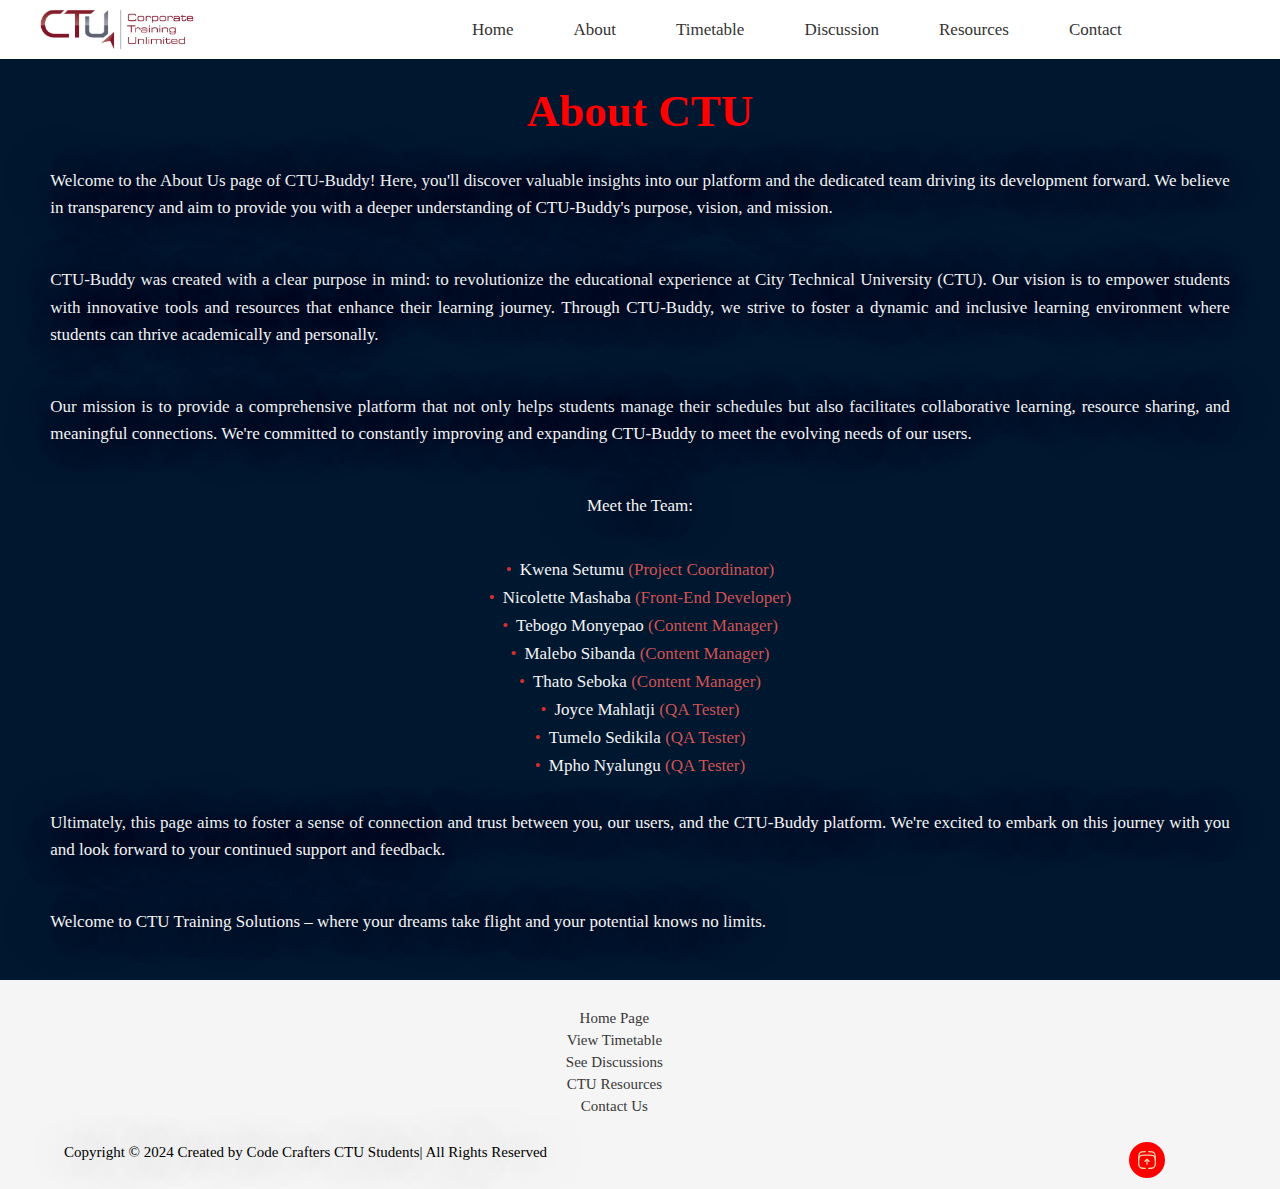
<file: about.html>
<!DOCTYPE html>
<html lang="en">
<head>
    <meta charset="UTF-8">
    <meta http-equiv="X-UA-Compatible" content="IE=edge">
    <meta name="viewport" content="width=device-width, initial-scale=1.0">
    
    <!-- Link to external stylesheet -->
    <link rel="stylesheet" href="styles.css">
    
    <!-- Title of the webpage -->
    <title>CTU | ABOUT</title>
</head>
<body>
    <!-- Header section -->
    <div class="header">
        <!-- Logo with link to homepage -->
        <a href="index.html" class="logo">
            <img src="/images/logo-02-2024.png" alt="CTU Logo">
        </a>

        <!-- Navigation menu -->
        <nav class="navbar" id="navbar">
            <a href="index.html">Home</a>
            <a href="#about">About</a>
            <a href="timetable.html">Timetable</a>
            <a href="discussion.html">Discussion</a>
            <a href="resources.html">Resources</a>
            <a href="contact.html">Contact</a>
        </nav>
    </div>

    <!-- About section -->
    <section class="about" id="about">
        <!-- Main heading -->
        <h1 class="about" id="about">
            About CTU
        </h1>

        <!-- Paragraphs providing information about CTU-Buddy -->
        <p class="about" id="about">
            Welcome to the About Us page of CTU-Buddy! Here, you'll discover valuable insights into our platform and the dedicated team driving its development forward. We believe in transparency and aim to provide you with a deeper understanding of CTU-Buddy's purpose, vision, and mission.
        </p>

        <p class="about" id="about">
            CTU-Buddy was created with a clear purpose in mind: to revolutionize the educational experience at City Technical University (CTU). Our vision is to empower students with innovative tools and resources that enhance their learning journey. Through CTU-Buddy, we strive to foster a dynamic and inclusive learning environment where students can thrive academically and personally.
        </p>

        <!-- Additional paragraphs describing the mission and goals of CTU-Buddy -->
        <p class="about" id="about">
            Our mission is to provide a comprehensive platform that not only helps students manage their schedules but also facilitates collaborative learning, resource sharing, and meaningful connections. We're committed to constantly improving and expanding CTU-Buddy to meet the evolving needs of our users.
        </p>

        <!-- Team introduction -->
        <p class="about" id="meetAbout">Meet the Team:</p>
        <!-- Unordered list of team members -->
        <ul class="about-team">
            <li>Kwena Setumu <span class="red-me">(Project Coordinator)</span></li>
            <li>Nicolette Mashaba <span class="red-me">(Front-End Developer)</span></li>
            <li>Tebogo Monyepao <span class="red-me">(Content Manager)</span></li>
            <li>Malebo Sibanda <span class="red-me">(Content Manager)</span></li>
            <li>Thato Seboka <span class="red-me">(Content Manager)</span></li>
            <li>Joyce Mahlatji <span class="red-me">(QA Tester)</span></li>
            <li>Tumelo Sedikila <span class="red-me">(QA Tester)</span></li>
            <li>Mpho Nyalungu <span class="red-me">(QA Tester)</span></li>
        </ul>

        <!-- Conclusion paragraphs -->
        <p class="about" id="about">
            Ultimately, this page aims to foster a sense of connection and trust between you, our users, and the CTU-Buddy platform. We're excited to embark on this journey with you and look forward to your continued support and feedback.
        </p>

        <p class="about" id="about">
            Welcome to CTU Training Solutions – where your dreams take flight and your potential knows no limits.
        </p>
        
    </section>

    <!-- Footer section -->
    <section>
        <footer class="footer">

            <!-- Navigation links -->
            <div class="nav-footer">
                <a href="index.html">Home Page</a>
                <a href="timetable.html">View Timetable</a>
                <a href="discussion.html">See Discussions</a>
                <a href="resources.html">CTU Resources</a>
                <a href="contact.html">Contact Us</a>
            </div>

            <!-- Copyright information -->
            <div class="footer-text">
                <p>Copyright &copy; 2024 Created by Code Crafters CTU Students| All Rights Reserved</p>
            </div>
    
            <!-- Back arrow icon -->
            <div class="footer-icon">
                <a href="#"><img class="back-arrow" src="/images/Back.svg"></a>
            </div>
        </footer>
    </section>
</body>
</html>
</file>
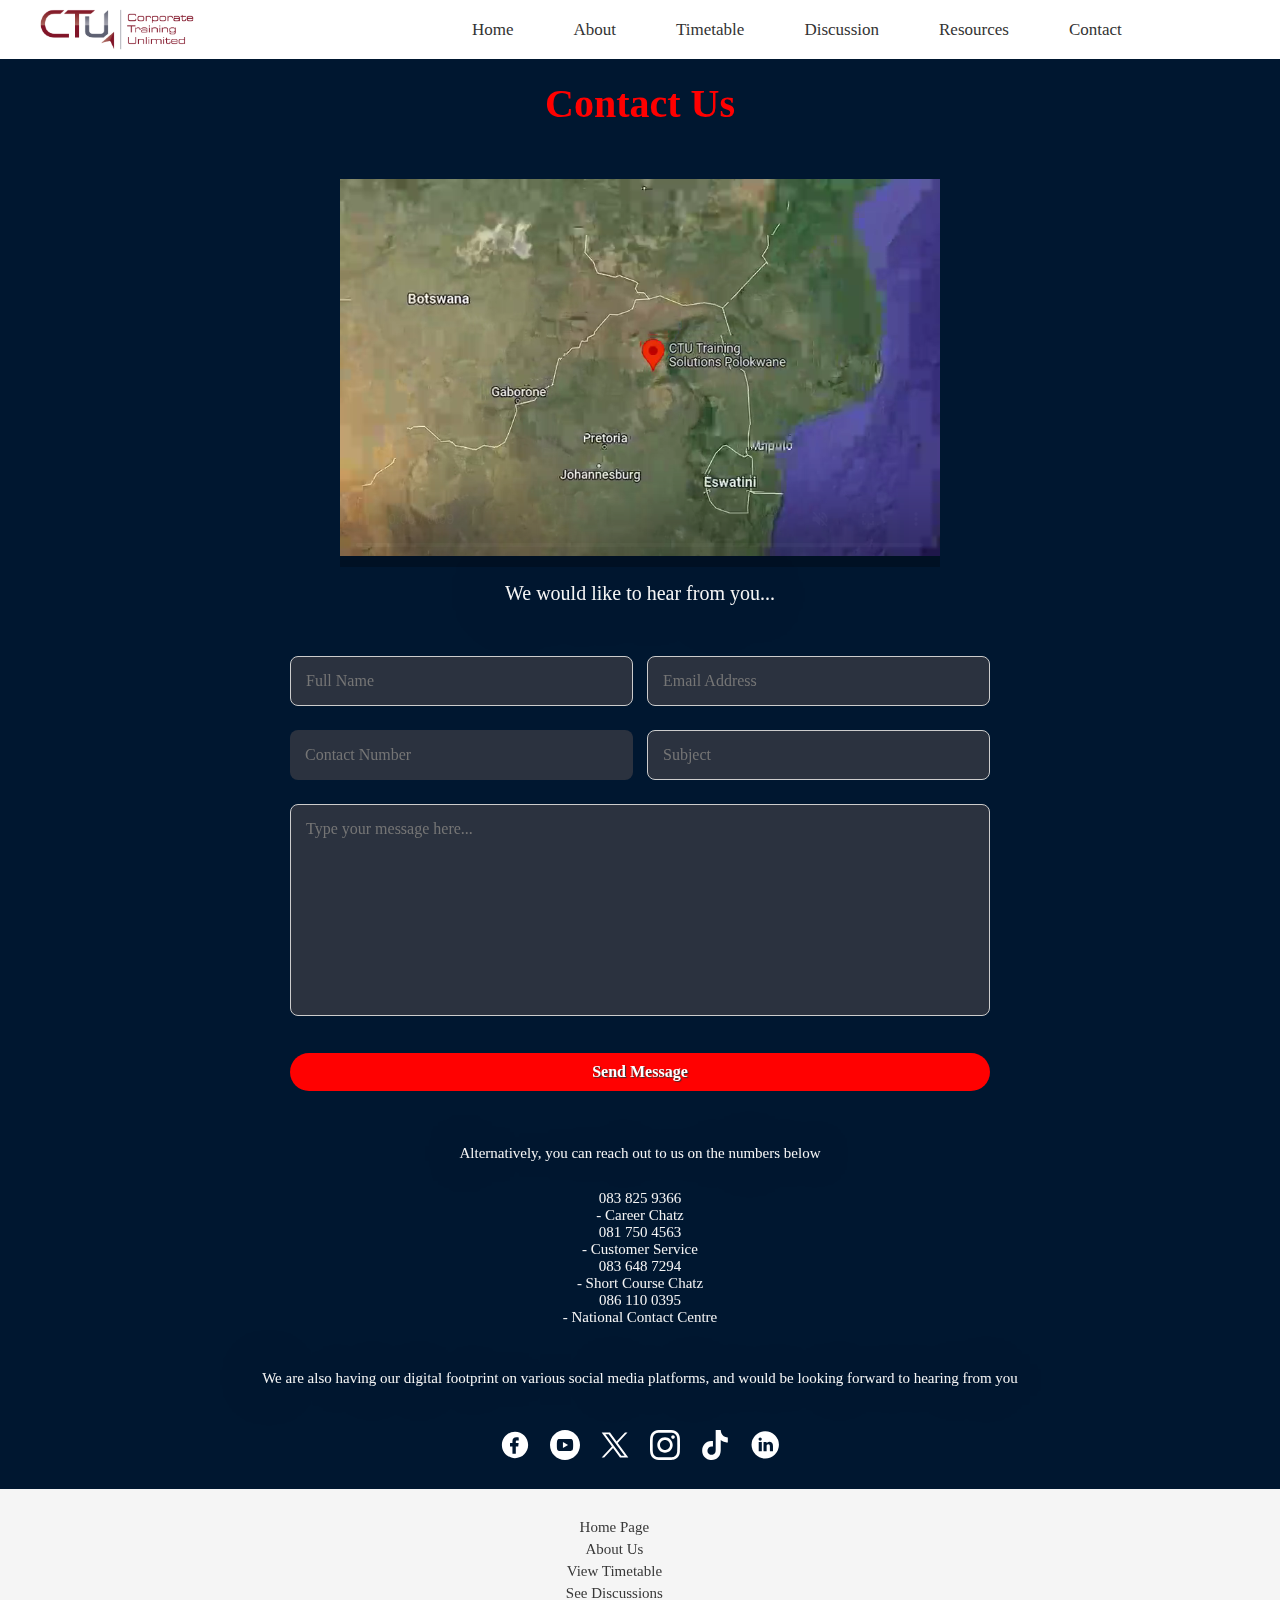
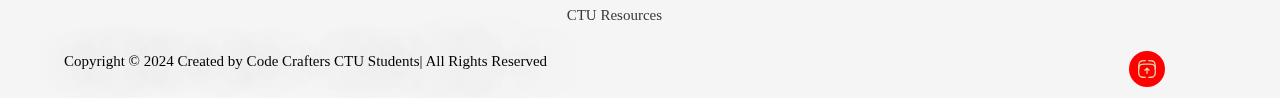
<file: contact.html>
<!DOCTYPE html>
<html lang="en">
<head>
    <!-- Meta tags -->
    <meta charset="UTF-8">
    <meta http-equiv="X-UA-Compatible" content="IE=edge">
    <meta name="viewport" content="width=device-width, initial-scale=1.0">
    
    <!-- Link to external stylesheet -->
    <link rel="stylesheet" href="styles.css">
    
    <!-- Title of the webpage -->
    <title>CTU | Contact</title>
</head>
<body>

    <!-- Header section -->
    <div class="header">
        <!-- Logo with link to homepage -->
        <a href="index.html" class="logo">
            <img src="/images/logo-02-2024.png" alt="CTU Logo">
        </a>

        <!-- Navigation menu -->
        <nav class="navbar" id="navbar">
            <a href="index.html">Home</a>
            <a href="about.html">About</a>
            <a href="timetable.html">Timetable</a>
            <a href="discussion.html">Discussion</a>
            <a href="resources.html">Resources</a>
            <a href="#contact">Contact</a>
        </nav>
    </div>

    <!-- Contact section -->
    <section class="contact" id="contact">
        <!-- Main heading -->
        <h1 class="contact">Contact Us</h1>

        <!-- Video -->
        <video id="navCTU" controls autoplay muted loop width="600" height="400">
            <source src="/videos/navigation.mp4" type="video/mp4" alt="video of CTU">
        </video>

        <!-- Message prompt -->
        <p class="contact">We would like to hear from you...</p>

        <!-- Contact form -->
        <form action="#">
            <div class="input-box">
                <input type="text" placeholder="Full Name">
                <input type="email" placeholder="Email Address">
            </div>

            <div class="input-box">
                <input type="number" placeholder="Contact Number">
                <input type="text" placeholder="Subject">
            </div>

            <textarea name="" id="" cols="30" rows="10" placeholder="Type your message here..."></textarea>
            <input type="submit" value="Send Message" class="buttons">

        </form>
    </section>

    <!-- Alternative contact information -->
    <p class="contactCTU">Alternatively, you can reach out to us on the numbers below</p>

    <!-- Phone numbers -->
    <div class="phone-list">
        <a href="tel:0838259366">083 825 9366</a><span class="contact-text">- Career Chatz</span>
        <a href="tel:0817504563">081 750 4563</a><span class="contact-text">- Customer Service</span>
        <a href="tel:0836487294">083 648 7294</a><span class="contact-text">- Short Course Chatz</span>
        <a href="tel:0861100395">086 110 0395</a><span class="contact-text">- National Contact Centre</span> 
    </div>
    
    <!-- Social media contact -->
    <p class="contactCTU">We are also having our digital footprint on various social media platforms, and would be looking forward to hearing from you</p>
   
    <!-- Social media icons -->
    <div class="social-icons">
        <a href="" target="_blank"><button class="icon-style"><img src="/images/facebook (1).svg" alt="facebook icon" width="30" height="30"></button></a>
        <a href="" target="_blank"><button class="icon-style"><img src="/images/youtube (1).svg" alt="youtube  icon" width="30" height="30"></button></a>
        <a href="" target="_blank"><button class="icon-style"><img src="/images/twitter-x.svg" alt="twitter icon" width="30" height="30"></button></a>
        <a href="" target="_blank"><button class="icon-style"><img src="/images/instagram (1).svg" alt="instagram icon" width="30" height="30"></button></a>
        <a href="" target="_blank"><button class="icon-style"><img src="/images/tiktok (2).svg" alt="tiktok icon" width="30" height="30"></button></a>
        <a href="" target="_blank"><button class="icon-style"><img src="/images/linkedin.svg" alt="linkedin icon" width="30" height="30"></button></a>
    </div>

    <!-- Footer section -->
    <section>
        <footer class="footer">
            <!-- Navigation links -->
            <div class="nav-footer">
                <a href="index.html">Home Page</a>
                <a href="about.html">About Us</a>
                <a href="timetable.html">View Timetable</a>
                <a href="discussion.html">See Discussions</a>
                <a href="resources.html">CTU Resources</a>
            </div>

            <!-- Copyright information -->
            <div class="footer-text">
                <p>Copyright &copy; 2024 Created by Code Crafters CTU Students| All Rights Reserved</p>
            </div>
    
            <!-- Back arrow icon -->
            <div class="footer-icon">
                <a href="#"><img class="back-arrow" src="/images/Back.svg"></a>
            </div>
        </footer>
    </section>
    
</body>
</html>
</file>
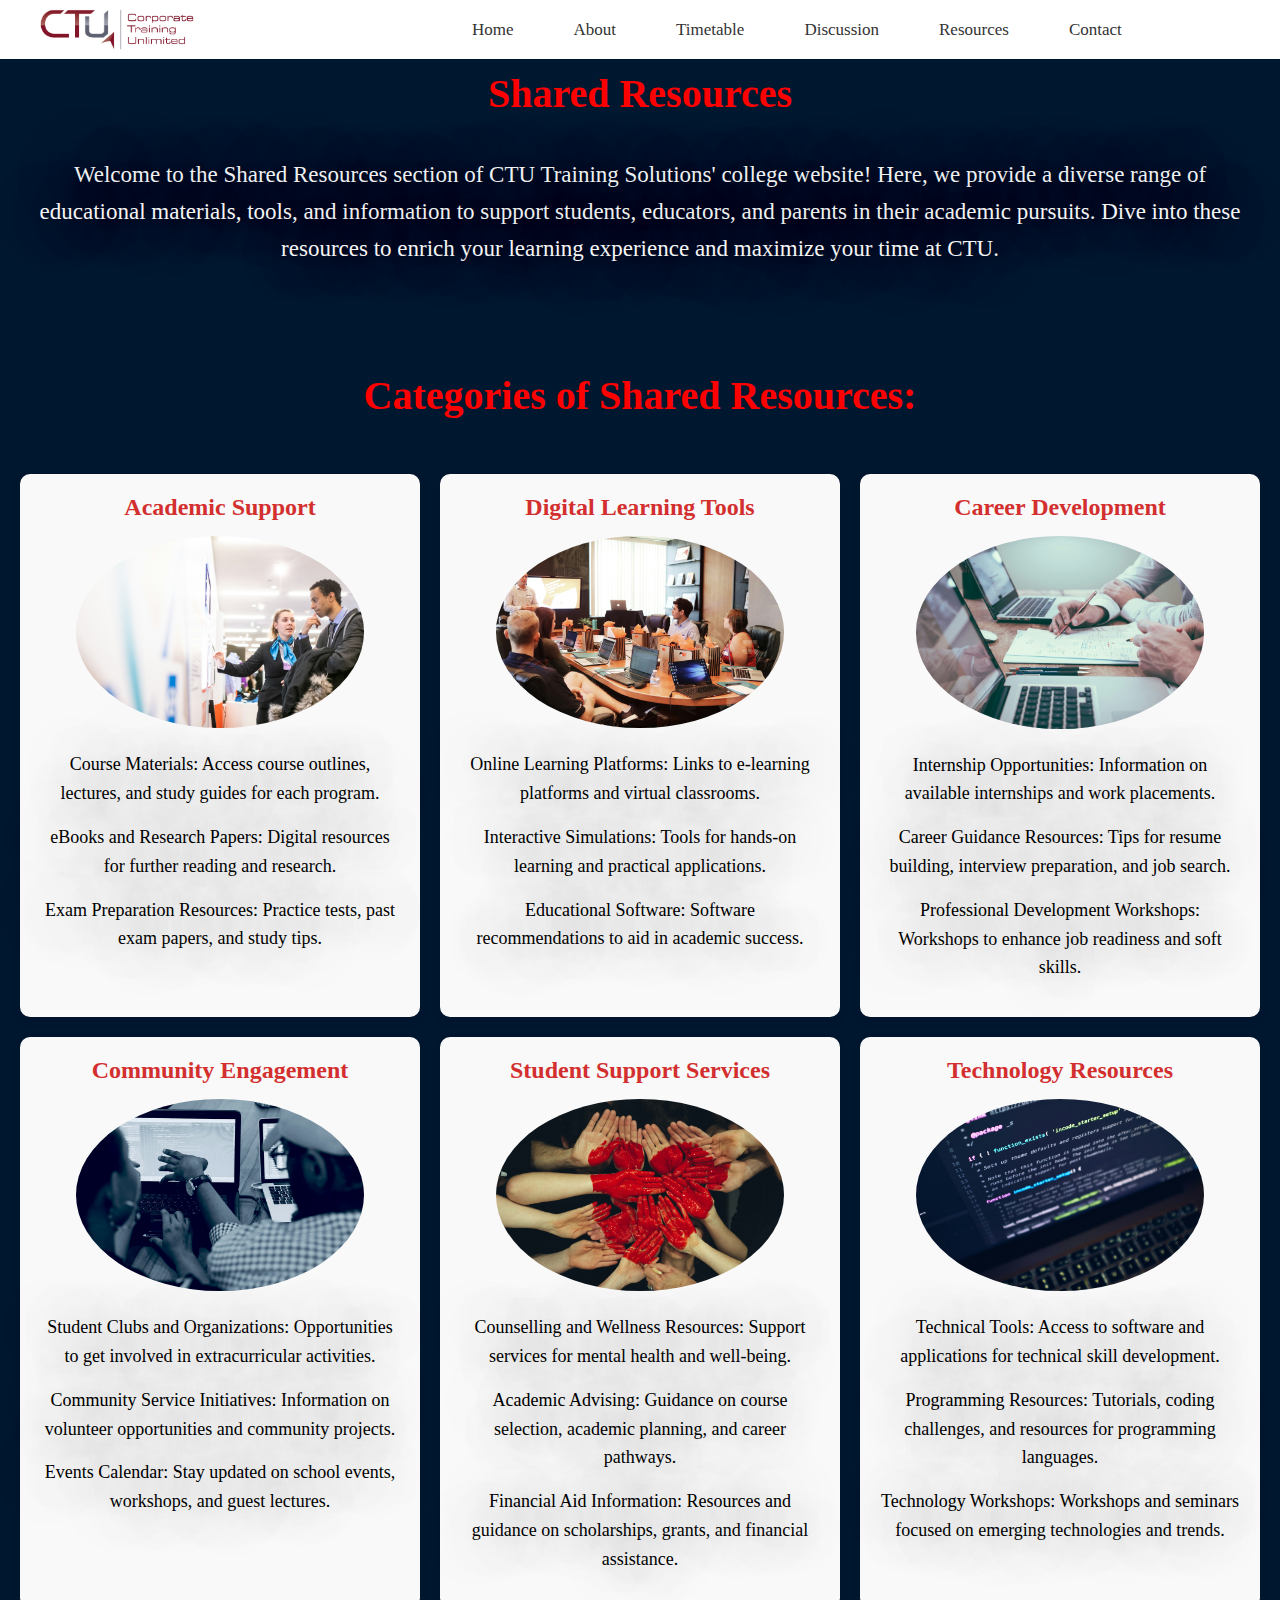
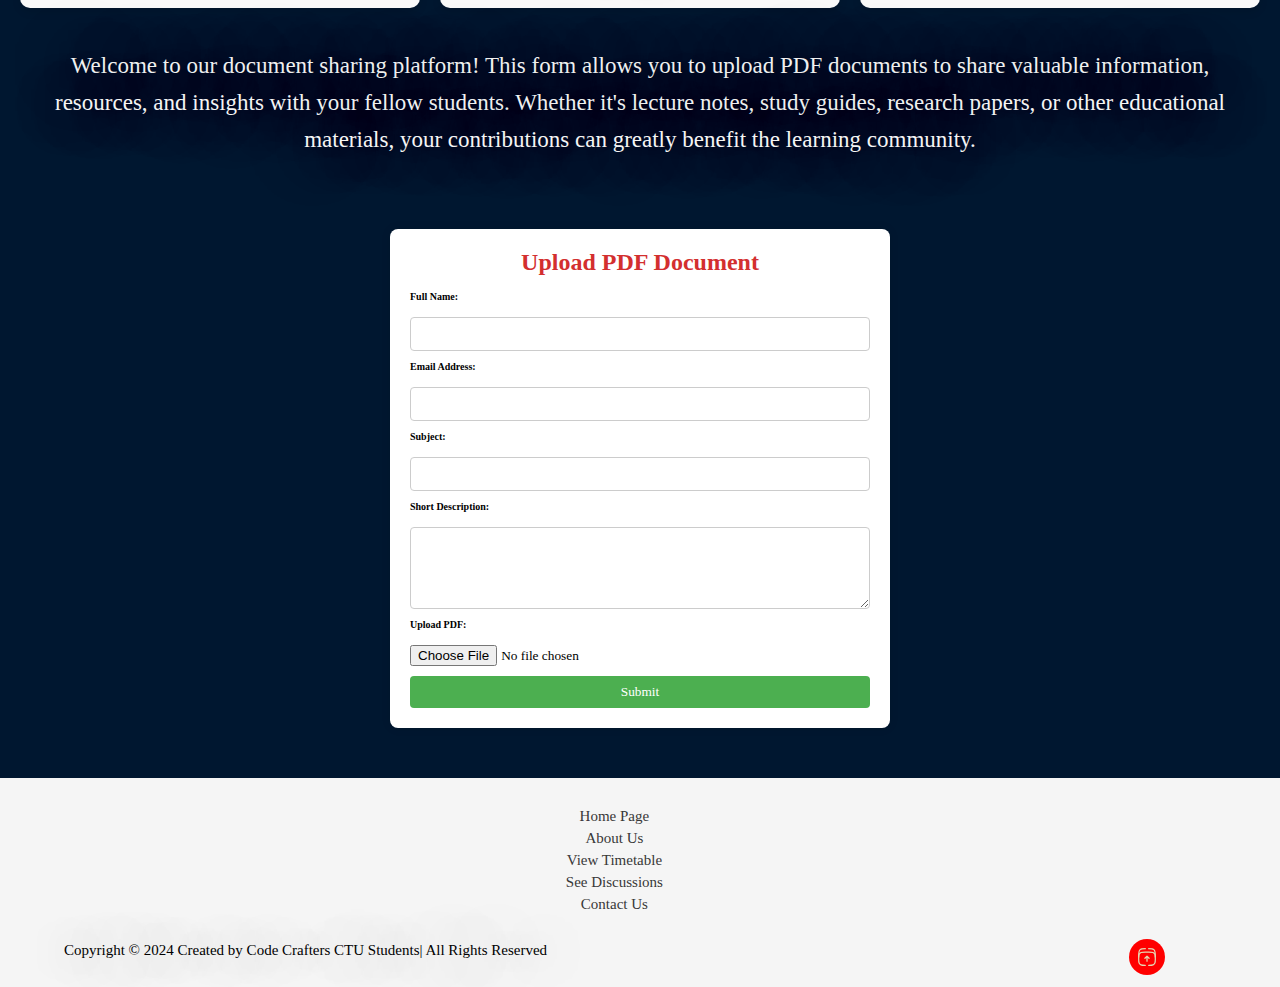
<file: resources.html>
<!DOCTYPE html>
<html lang="en">
<head>
    <meta charset="UTF-8">
    <meta http-equiv="X-UA-Compatible" content="IE=edge">
    <meta name="viewport" content="width=device-width, initial-scale=1.0">
    
    <link rel="stylesheet" href="styles.css">
    <title>CTU | RESOURCES</title>
</head>
<body>
    <div class="header">
        <a href="index.html" class="logo">
            <img src="/images/logo-02-2024.png" alt="CTU Logo">
        </a>

        <nav class="navbar" id="navbar">
            <a href="index.html">Home</a>
            <a href="about.html">About</a>
            <a href="timetable.html">Timetable</a>
            <a href="discussion.html">Discussion</a>
            <a href="#resources">Resources</a>
            <a href="contact.html">Contact</a>
        </nav>
    </div>

    <section class="resources">

        <h1 class="resources-heading">Shared Resources</h1>

        <p class="resources-text">
            Welcome to the Shared Resources section of CTU Training Solutions' college website! Here, we provide a diverse range of educational materials, tools, and information to support students, educators, and parents in their academic pursuits. Dive into these resources to enrich your learning experience and maximize your time at CTU.
        </p>

        <h2 class="resources-heading">Categories of Shared Resources:</h2>

        <div class="grid-container">
            <div class="grid-item">
                <h2>Academic Support</h2>
                <div class="image-container">
                    <img src="/images/academic support 1.jpg" alt="Academic Support 1">
                </div>
                <p>Course Materials: Access course outlines, lectures, and study guides for each program.</p>
                <p>eBooks and Research Papers: Digital resources for further reading and research.</p>
                <p>Exam Preparation Resources: Practice tests, past exam papers, and study tips.</p>
            </div>
    
            <div class="grid-item">
                <h2>Digital Learning Tools</h2>
                <div class="image-container">
                    <img src="/images/academic support 2.jpg" alt="Digital Learning Tools 1">
                </div>
                <p>Online Learning Platforms: Links to e-learning platforms and virtual classrooms.</p>
                <p>Interactive Simulations: Tools for hands-on learning and practical applications.</p>
                <p>Educational Software: Software recommendations to aid in academic success.</p>
            </div>
    
            <div class="grid-item">
                <h2>Career Development</h2>
                <div class="image-container">
                    <img src="/images/academic support 3.jpg" alt="Career Development 1">
                </div>
                <p>Internship Opportunities: Information on available internships and work placements.</p>
                <p>Career Guidance Resources: Tips for resume building, interview preparation, and job search.</p>
                <p>Professional Development Workshops: Workshops to enhance job readiness and soft skills.</p>
            </div>
    
            <div class="grid-item">
                <h2>Community Engagement</h2>
                <div class="image-container">
                    <img src="/images/academic support 8.jpg" alt="Community Engagement 1">
                </div>
                <p>Student Clubs and Organizations: Opportunities to get involved in extracurricular activities.</p>
                <p>Community Service Initiatives: Information on volunteer opportunities and community projects.</p>
                <p>Events Calendar: Stay updated on school events, workshops, and guest lectures.</p>
            </div>
            
            <div class="grid-item">
                <h2>Student Support Services</h2>
                <div class="image-container">
                    <img src="/images/academic support 6.jpg" alt="Student Support Services 1">
                </div>
                <p>Counselling and Wellness Resources: Support services for mental health and well-being.</p>
                <p>Academic Advising: Guidance on course selection, academic planning, and career pathways.</p>
                <p>Financial Aid Information: Resources and guidance on scholarships, grants, and financial assistance.</p>
            </div>
    
            <div class="grid-item">
                <h2>Technology Resources</h2>
                <div class="image-container">
                    <img src="/images/academic support 7.jpg" alt="Technology Resources 1">
                </div>
                <p>Technical Tools: Access to software and applications for technical skill development.</p>
                <p>Programming Resources: Tutorials, coding challenges, and resources for programming languages.</p>
                <p>Technology Workshops: Workshops and seminars focused on emerging technologies and trends.</p>
            </div>
        </div>

        <p class="resources-text">Welcome to our document sharing platform! This form allows you to upload PDF documents to share valuable information, resources, and insights with your fellow students. Whether it's lecture notes, study guides, research papers, or other educational materials, your contributions can greatly benefit the learning community.</p>

        <div class="container">
            <h2>Upload PDF Document</h2>
            <form id="uploadForm" enctype="multipart/form-data">
                <label for="fullName">Full Name:</label>
                <input type="text" id="fullName" name="fullName" required>
    
                <label for="email">Email Address:</label>
                <input type="email" id="email" name="email" required>
    
                <label for="subject">Subject:</label>
                <input type="text" id="subject" name="subject" required>
    
                <label for="description">Short Description:</label>
                <textarea id="description" name="description" rows="4" required></textarea>
    
                <label for="file">Upload PDF:</label>
                <input type="file" id="file" name="file" accept=".pdf" required>
    
                <button type="submit">Submit</button>
            </form>
        </div>

    </section>

    <section>
        <footer class="footer">

            <div class="nav-footer">
                <a href="index.html">Home Page</a>
                <a href="about.html">About Us</a>
                <a href="timetable.html">View Timetable</a>
                <a href="discussion.html">See Discussions</a>
                <a href="contact.html">Contact Us</a>
            </div>

            <div class="footer-text">
                <p>Copyright &copy; 2024 Created by Code Crafters CTU Students| All Rights Reserved</p>
            </div>
    
            <div class="footer-icon">
                <a href="#"><img class="back-arrow" src="/images/Back.svg"></a>
            </div>
        </footer>
    </section>
</body>
</html>
</file>
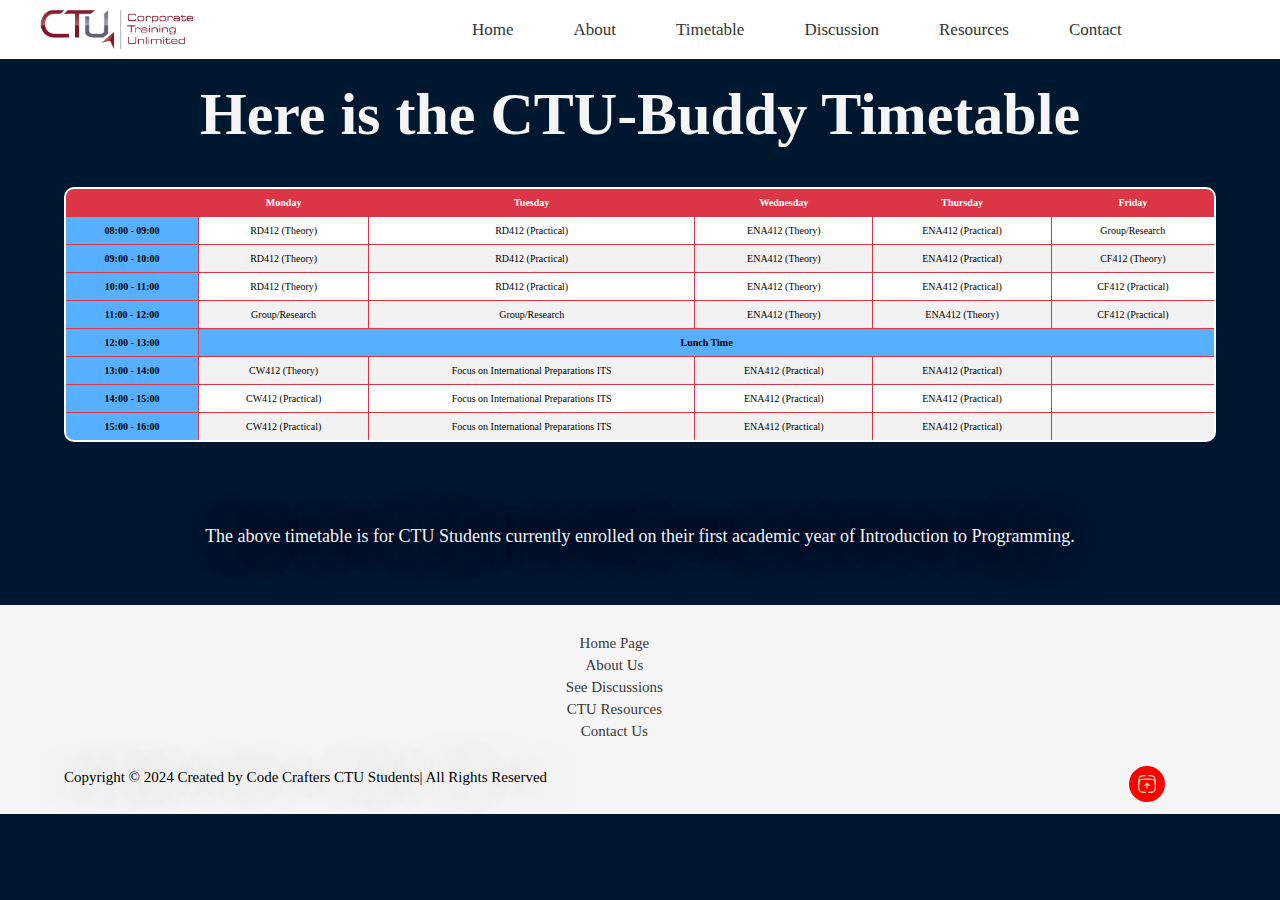
<file: timetable.html>
<!DOCTYPE html>
<html lang="en">
<head>
    <meta charset="UTF-8">
    <meta http-equiv="X-UA-Compatible" content="IE=edge">
    <meta name="viewport" content="width=device-width, initial-scale=1.0">
    
    <link rel="stylesheet" href="styles.css">
    <title>CTU | TIMETABLE</title>
</head>
<body>
    <div class="header">
        <a href="index.html" class="logo">
            <img src="/images/logo-02-2024.png" alt="CTU Logo">
        </a>

        <nav class="navbar" id="navbar">
            <a href="index.html">Home</a>
            <a href="about.html">About</a>
            <a href="#timetable">Timetable</a>
            <a href="discussion.html">Discussion</a>
            <a href="resources.html">Resources</a>
            <a href="contact.html">Contact</a>
        </nav>
    </div>

    <section class="timetable-text">
        <h1>Here is the CTU-Buddy Timetable</h1>
    </section>

    <section class="timetable">
        <table>
            <thead>
                <tr>
                    <th></th>
                    <th>Monday</th>
                    <th>Tuesday</th>
                    <th>Wednesday</th>
                    <th>Thursday</th>
                    <th>Friday</th>
                </tr>
            </thead>
            <tbody>
                <tr>
                    <th>08:00 - 09:00</th>
                    <td>RD412 (Theory)</td>
                    <td>RD412 (Practical)</td>
                    <td>ENA412 (Theory)</td>
                    <td>ENA412 (Practical)</td>
                    <td>Group/Research</td>
                </tr>
                <tr>
                    <th>09:00 - 10:00</th>
                    <td>RD412 (Theory)</td>
                    <td>RD412 (Practical)</td>
                    <td>ENA412 (Theory)</td>
                    <td>ENA412 (Practical)</td>
                    <td>CF412 (Theory)</td>
                </tr>
                <tr>
                    <th>10:00 - 11:00</th>
                    <td>RD412 (Theory)</td>
                    <td>RD412 (Practical)</td>
                    <td>ENA412 (Theory)</td>
                    <td>ENA412 (Practical)</td>
                    <td>CF412 (Practical)</td>
                </tr>
                <tr>
                    <th>11:00 - 12:00</th>
                    <td>Group/Research</td>
                    <td>Group/Research</td>
                    <td>ENA412 (Theory)</td>
                    <td>ENA412 (Theory)</td>
                    <td>CF412 (Practical)</td>
                </tr>
                <tr>
                    <th>12:00 - 13:00</th>
                    <td class="lunch" colspan="5">Lunch Time</td>
                </tr>
                <tr>
                    <th>13:00 - 14:00</th>
                    <td>CW412 (Theory)</td>
                    <td>Focus on International Preparations ITS</td>
                    <td>ENA412 (Practical)</td>
                    <td>ENA412 (Practical)</td>
                    <td></td>
                </tr>
                <tr>
                    <th>14:00 - 15:00</th>
                    <td>CW412 (Practical)</td>
                    <td>Focus on International Preparations ITS</td>
                    <td>ENA412 (Practical)</td>
                    <td>ENA412 (Practical)</td>
                    <td></td>
                </tr>
                <tr>
                    <th>15:00 - 16:00</th>
                    <td>CW412 (Practical)</td>
                    <td>Focus on International Preparations ITS</td>
                    <td>ENA412 (Practical)</td>
                    <td>ENA412 (Practical)</td>
                    <td></td>
                </tr>
            </tbody>
        </table>
    </section>

    <section class="timetable-text">
        <p>The above timetable is for CTU Students currently enrolled on their first academic year of Introduction to Programming.</p>
    </section>

    <section>
        <footer class="footer">

            <div class="nav-footer">
                <a href="index.html">Home Page</a>
                <a href="about.html">About Us</a>
                <a href="discussion.html">See Discussions</a>
                <a href="resources.html">CTU Resources</a>
                <a href="contact.html">Contact Us</a>
            </div>

            <div class="footer-text">
                <p>Copyright &copy; 2024 Created by Code Crafters CTU Students| All Rights Reserved</p>
            </div>
    
            <div class="footer-icon">
                <a href="#"><img class="back-arrow" src="/images/Back.svg"></a>
            </div>
        </footer>
    </section>
</body>
</html>
</file>
<file: styles.css>
* {
    margin: 0;
    padding: 0;
    box-sizing: border-box;
    text-decoration: none;
    border: none;
    outline: none;
    scroll-behavior: smooth;
    font-family: Georgia, 'Times New Roman', Times, serif;
}

:root {
    
    color: #fff;
}

html {
    font-size: 62.5%;
    overflow-x: hidden;
}

body {
    background: rgb(0, 23, 48);
    color: #000000;
}

.header {
    position: fixed;
    top: 0;
    left: 0;
    width: 100%;
    background-color: white;
    background: white;
    padding: 0.2rem;
    display: flex;
    z-index: 1000;
}

.logo img {
    padding-left: 3rem;
    width: 20rem;
    margin: 0;
}

.navbar {
    display: flex;
    margin-left: 4rem;
    align-items: center;
    justify-content: center;
    justify-content: space-between;
    padding: 1rem 17rem;
}
.navbar a {
    margin-left: 6rem;
    font-size: 1.7rem;
    color: #000000;
}

.navbar a:hover,
.navbar a.active {
    color: rgb(255, 1, 1);
}

.navbar a {
    text-decoration: none;
    color: #333;
    position: relative;
}
  
.navbar a::after {
    content: '';
    display: block;
    width: 0;
    height: 2px;
    background-color: #ff0000;
    position: absolute;
    bottom: -3px;
    left: 0;
    transition: width 0.3s ease-in-out;
}
  
.navbar a:hover::after {
    width: 100%;
}

.slider img {
    position: relative;
    opacity: 60%;
    width: 100vw;
    height: 700px;
    overflow: hidden;
    display: block;
    display: flex;
    animation: slide 20s infinite;
}

@keyframes slide {
    0% {
        transform: translateX(0);
    }
    20% {
        transform: translateX(0);
    }
    25% {
        transform: translateX(-100%);
    }
    45% {
        transform: translateX(-100%);
    }
    50% {
        transform: translateX(-200%);
    }
    70% {
        transform: translateX(-200%);
    }
    75% {
        transform: translateX(-300%);
    }
    95% {
        transform: translateX(-300%);
    }
    100% {
        transform: translateX(0);
    }
}

.slider {
    overflow: hidden;
}

.slider-img {
    display: inline-flex;
}

.slider-navigation {
    position: absolute;
    bottom: 10px;
    left: 50%;
    transform: translateX(-50%);
}

.slider-navigation label {
    cursor: pointer;
    margin: 0 5px;
    width: 10px;
    height: 10px;
    background-color: #ccc;
    border-radius: 50%;
    display: inline-block;
}

.home {
    position: absolute;
    display: flex;
    justify-content: center;
    align-items: center;
    top: 70%;
    left: 10%;
    color: whitesmoke;
}

.home-content h3 {
    font-size: 4rem;
    font-weight: 700;
}

.home-content h1 {
    font-size: 7rem;
    font-weight: 700;
    line-height: 1.3;
}

.home-content p {
    font-size: 2.5rem;
}

.home-content h1, h3, p {
    text-shadow: 0 0 7rem #383838;
    outline: 2px 2px #383838;
}

.red-me {
    color: rgb(208, 83, 83);
}

.buddy-system {
    color: aliceblue;
    margin: 0;
    padding: 0;
    padding-top: 4rem;
}

.whoCTU {
    font-size: 5rem;
    text-align: center;
    color: rgb(208, 83, 83);
}
#videoCTU {
    margin-top: 0;
    max-width: 800px;
    margin: 0 auto;
    display: block;
}

.buddy-system p {
    font-size: 2rem;
    text-align: center;
    padding-top: 1rem;
    padding-bottom: 3rem;
}

.academic {
    padding: 5rem 8%;
    background: rgb(255, 255, 255);
}

.services-container {
    padding-top: 3rem;
    display: flex;
    justify-content: center;
    align-items: center;
    flex-wrap: wrap;
    gap: 1.6rem;
}

.services-container .services-box {
    flex: 1 1 30rem;
    background: rgba(255, 207, 207, 0.3);
    padding: 3rem 2rem 4rem;
    border-radius: 2rem;
    text-align: center;
    border: .3rem solid transparent; 
    transition: 0.2s ease; 
}

.services-container .services-box:hover {
    border-color: rgb(255, 1, 1);
    transform: scale(1.06);
}

.services-box img {
    width: 7vw;
    margin-bottom: 1rem;
}

.services-box h3 {
    font-size: 2.5rem;
    margin-bottom: 1.5rem;
    color: rgb(0, 0, 0);
    text-shadow: 0 0 1px #333;
}

.services-box p {
    font-size: 1.7rem;
    margin: 1rem 0 3rem;
    margin-left: 1rem;
    color: rgb(0, 0, 0);
    text-shadow: 1px 1px 1px #333;
}

.buttons {
    cursor: pointer;
    display: inline-block;
    padding: 1rem 2rem;
    background-color: rgb(255, 1, 1);
    border-color: rgb(129, 0, 0);
    color: white;
    border-radius: 4rem;
    font-weight: 700;
    font-size: 1.6rem;
    text-shadow: 1px 1px 1px #333;
    transition: transform 0.3s ease;
}

.buttons:hover {
    transform: scale(1.1);
}

.chooseCTU{
    font-size: 3rem;
    color: #000000;
    text-align: center;
    padding: 2rem 1rem 0;
}

.contact {
    padding: 1rem 3%;
}

.contact h1 {
    padding-top: 7rem;
    font-size: 4rem;
    color: red;
    text-align: center;
    margin-bottom: 3rem;
}
.contact p {
    font-size: 2rem;
    color: whitesmoke;
    text-align: center;
    margin-bottom: 3rem;
}

.contact form {
    max-width: 70rem;
    margin: 1rem auto;
    text-align: center;
    margin-bottom: 3rem;
}

.contact form .input-box {
    display: flex;
    justify-content: space-between;
    flex-wrap: wrap;
}

.contact form .input-box input,
.contact form textarea {
    width: 100%;
    padding: 1.5rem;
    font-size: 1.6rem;
    color: #fff;
    background: #2b323f;
    border-radius: .8rem;
    margin: .7rem 0;
}

.contact form .input-box input {
    width: 49%;
}

.contact form textarea {
    resize: none;
}

.contact form .buttons {
    margin-top: 2rem;
    cursor: pointer;
}

.footer {
    display: flex;
    justify-content: space-between;
    align-items: center;
    flex-wrap: wrap;
    padding: 1rem 5%;
    padding-right: 9%;
    background: whitesmoke;
    text-align: center;
}

.nav-footer {
    padding: 2rem 0;
    width: 100%;
}

.nav-footer a {
    color: #383838;
    font-size: 1.5rem;
    display: block;
    margin-bottom: 5px;
}

.nav-footer a:hover {
    color: red;
}

.footer-text p {
    font-size: 1.5rem;
    color: black;
}

.footer-icon a {
    display: inline-flex;
    justify-content: center;
    align-items: center;
    padding: .8rem;
    background: red;
    border-radius: 20rem;
    transition: .2s ease;
}

.footer-icon a:hover {
    transform: scale(1.2);
    box-shadow: 0 0 1rem red;
}

.back-arrow {
    width: 2rem;
    color: black;
    filter: invert(1);
}

.social-icons {
    display: flex;
    justify-content: center;
    align-items: center;
    padding: 2.5rem 0;
    
}

.icon-style {
    border: none;
    background-color: transparent; 
    padding: 0;
    cursor: pointer;
    transition: transform 0.3s ease;
    margin: 0 1rem;
}

.icon-style:hover {
    transform: scale(1.3);
}

.icon-style img {
    filter: brightness(0) invert(1);
}

#navCTU {
    margin-top: 0;
    max-width: 800px;
    margin: 0 auto;
    display: block;
}

.phone-list {
    list-style-type: none;
    padding: 1rem 0 3rem 0;
    align-items: center;
    text-align: center;
    color: whitesmoke;
    font-family: Arial, Helvetica, sans-serif;
}

.phone-list a {
    color: inherit;
    text-decoration: none;
    transition: text-decoration 0.3s;
    font-size: 1.5rem;
    display: block;
}

.phone-list a:hover {
    text-decoration: underline;
}
.contact-text {
    font-size: 1.5rem;
    margin-bottom: 5rem;
}

.contactCTU {
    font-size: 1.5rem;
    color: whitesmoke;
    text-align: center;
    padding: 1rem 2rem 0;
}
.about {
    padding: 1.5rem 2%;
    color: whitesmoke;
    font-size: 1.7rem;
}

.about h1 {
    color: red;
    padding-top: 7rem;
    text-align: center;
    font-size: 4.5rem;
}

.about p {
    text-align: justify;
}

.about-team {
    text-align: center;
    list-style-type: none;
    color: whitesmoke;
    font-size: 1.7rem;
    padding: 1rem 3.7%;
}

#meetAbout {
    text-align: center;
}

#about-slider img {
    position: relative;
}

.grid-container {
    display: grid;
    grid-template-columns: repeat(3, 1fr);
    gap: 20px;
    padding: 20px;
}

.grid-item {
    background-color: #f9f9f9;
    border-radius: 10px;
    padding: 20px;
    text-align: center;
    box-shadow: 0 4px 8px rgba(0, 0, 0, 0.1);
}

h2 {
    font-size: 24px;
    margin-bottom: 10px;
}

.image-container {
    width: 80%; 
    margin: 0 auto 20px;
}

.image-container img {
    width: 100%;
    border-radius: 50%;
}

p {
    font-size: 18px;
    line-height: 1.6;
    margin-bottom: 10px;
}

.resources-heading {
    padding: 7rem  3% 2rem 3%;
    font-size: 4rem;
    text-align: center;
    color: red;
}

.resources-text {
    padding: 2rem 3%;
    color: whitesmoke;
    font-size: 2.3rem;
    text-align: center;
}

.container {
    max-width: 500px;
    margin: 50px auto;
    padding: 20px;
    background-color: #fff;
    border-radius: 8px;
    box-shadow: 0 0 10px rgba(0, 0, 0, 0.1);
}

h2 {
    text-align: center;
    margin-bottom: 20px;
}

form {
    display: grid;
    gap: 10px;
}

label {
    font-weight: bold;
    margin-bottom: 5px;
}

input[type="text"],
input[type="email"],
textarea {
    width: 100%;
    padding: 8px;
    border: 1px solid #ccc;
    border-radius: 4px;
    box-sizing: border-box;
}

textarea {
    resize: vertical;
}

.file-upload {
    position: relative;
    overflow: hidden;
    display: inline-block;
}

.file-upload input[type="file"] {
    position: absolute;
    left: 0;
    top: 0;
    opacity: 0;
    width: 100%;
    height: 100%;
    cursor: pointer;
}

.container .button {
    display: inline-block;
    background-color: #4caf50;
    color: white;
    padding: 8px 16px;
    border-radius: 4px;
    cursor: pointer;
}

.container .button:hover {
    background-color: #ff0000;
}

.container button {
    background-color: #4caf50;
    color: white;
    border: none;
    border-radius: 4px;
    padding: 8px 16px;
    cursor: pointer;
    width: 100%;
}

.container button:hover {
    background-color: #ff0000;
}

#video-background {
    background-size: cover;
    opacity: 80%;
    top: 0;
    left: 0;
    width: 100%;
    height: 95vh;
    object-fit: cover;
}

.video-content {
    position: absolute;
    top: 50%;
    left: 50%;
    transform: translate(-50%, -50%);
    text-align: center;
    color: #fff;
    text-shadow: 1px solid #333;
}

.video-content h1 {
    font-size: 4.5rem;
    margin-bottom: 2rem;
}

.video-content p {
    font-size: 2.2rem;
    line-height: 1.6;
}

.rules ul {
    padding: 3rem 2.2%;
    font-size: 1.7rem;
    line-height: 2.6rem;
    font-weight: bold;
}

.content-section {
    padding: 3rem 3%;
    background-color: whitesmoke;
}

.content-section {
        
        margin: 50px auto;
        
        background-color: whitesmoke;
        box-shadow: 0 0 10px rgba(0, 0, 0, 0.1);
    }

    h2 {
        color: #d32f2f;
        font-size: 24px;
        margin-bottom: 15px;
    }

    p {
        margin-bottom: 15px;
    }

    .rules {
        background-color: #ffebee;
        padding: 15px;
        border-radius: 5px;
    }

    ul {
        list-style-type: none;
        padding: 0;
        margin-top: 0;
    }

    li {
        margin-bottom: 8px;
    }

    li::before {
        content: "•";
        color: #d32f2f;
        margin-right: 8px;
    }

.content-section h2 {
    font-size: 3rem;
    margin-bottom: 20px;
}

.content-section p {
    font-size: 1.5rem;
    line-height: 1.6;
}

#video-discussion {
    background-size: cover;
    opacity: 90%;
    top: 0;
    left: 0;
    width: 100%;
    height: 90vh;
    object-fit: cover;
}

.chat {
    padding: 2rem 10%;
    overflow-y: auto;
}

.chat-head {
    display: flex;
    align-items: center;
    margin-bottom: 1rem;
}

.chat-head img {
    width: 4rem;
    height: 4rem;
    border-radius: 50%;
    margin-right: 1rem;
}

.username {
    font-weight: bold;
}

.chat-message p {
    background-color: #f0f0f0;
    border-radius: 1rem;
    padding: 1rem;
    position: relative;
}

.username {
     font-weight: bold;
     color: white;
}
    
.input {
    display: flex;
    flex-direction: column;
    align-items: center;
    margin-top: 2rem;
}

.input input {
    width: 300px;
    padding: 10px;
    margin-bottom: 10px;
    border: 1px solid #ccc;
    border-radius: 5px;
}

.input button {
    padding: 10px 20px;
    border: none;
    border-radius: 5px;
    background-color: #4CAF50;
    color: #fff;
    font-size: 16px;
    cursor: pointer;
    transition: background-color 0.3s ease;
    margin-bottom: 3rem;
}

.input button:hover {
    background-color: #ff0000;
}

    
.username {
    color: #fff;
    font-weight: bold;
}

.user1-left .chat-head img {
    width: 4rem;
    margin-right: 2rem;
    background-color: whitesmoke;
    border: 2px solid #4caf50;
}
    
.chat-message {
    margin-bottom: 1.5rem;
    max-width: 100%;
    padding-left: 35rem;
}

.user-right {
    width: 70vw;
}
    
.user-right {
    padding: 1rem;
    position: relative;
    border-radius: 1rem;
}
    
.chat-message .chat-head .username {
    font-size: 2.5rem;
    color: rgb(255, 255, 255); 
}
    
.chat-message.user1-left .chat-head .username {
    color: white;
    
}

.chat-head img {
    background-color: whitesmoke;
    border: 2px solid #4caf50;
}

.timetable-text {
    padding: 8rem 1rem 3%;
    color: whitesmoke;
    font-size: 3rem;
    text-align: center;
}
table {
    width: 90%;
    margin: 0 auto;
    border-collapse: collapse;
    background-color: #fff;
    border: 2px solid #dc3545;
    border-radius: 10px;
    overflow: hidden;
}

th, td {
    border: 1px solid #dc3545;
    padding: 8px;
    text-align: left;
}

th {
    background-color: #dc3545;
    color: #fff;
    text-align: center;
}

td.lunch {
    background-color: #57b0ff;
    font-weight: bold;
}

tr:nth-child(even) {
    background-color: #f2f2f2;
}

.rules {
    background-color: #ffebee;
    border-radius: 10px;
    padding: 10px;
}

.rules h2 {
    color: #dc3545;
}

.rules ul {
    list-style-type: none;
    padding: 0;
}

.rules li {
    padding: 5px;
}

.activity {
    font-weight: bold;
}

thead th {
    background-color: #dc3545;
    color: #fff;
    text-align: center;
}

tbody th {
    background-color: #57b0ff;
    ;
    color: #000000;
    text-align: center;
}

tbody td {
    text-align: center;
}

tr:nth-child(even) {
    background-color: #f2f2f2;
}
</file>
